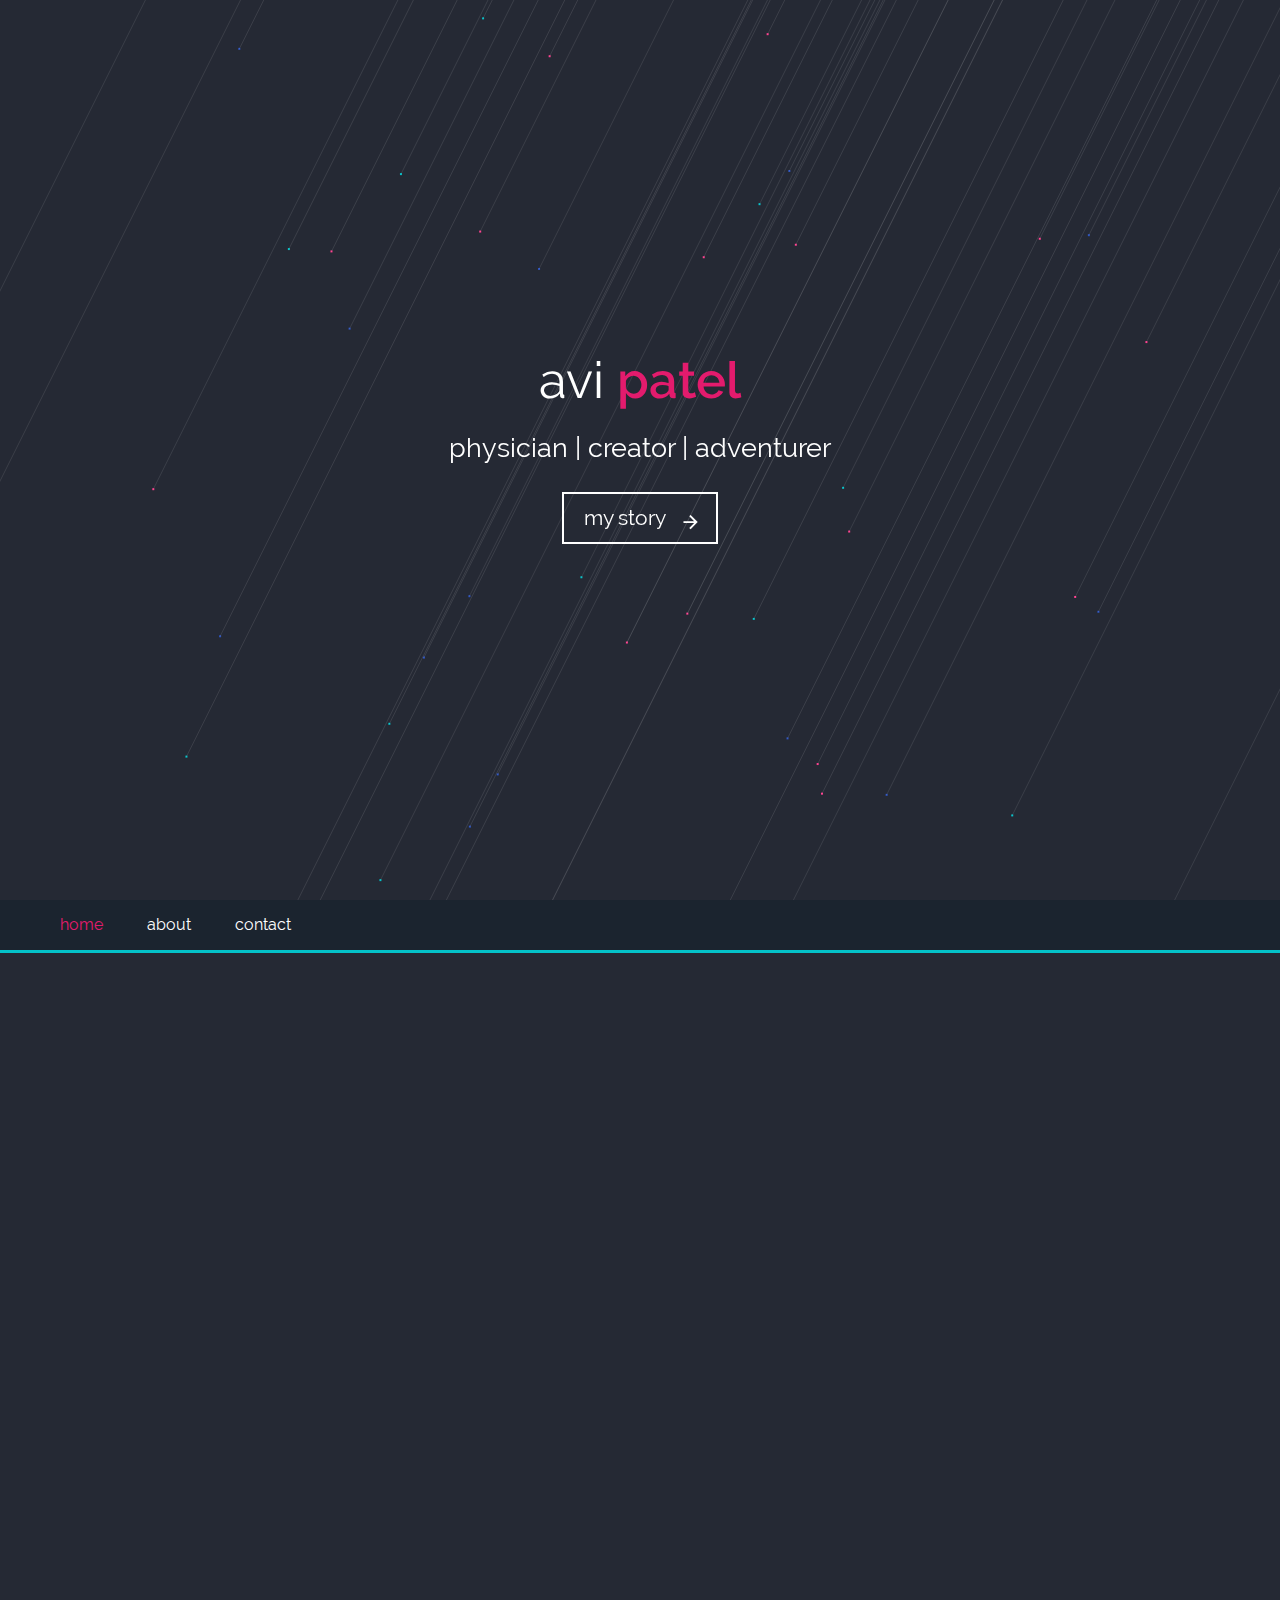
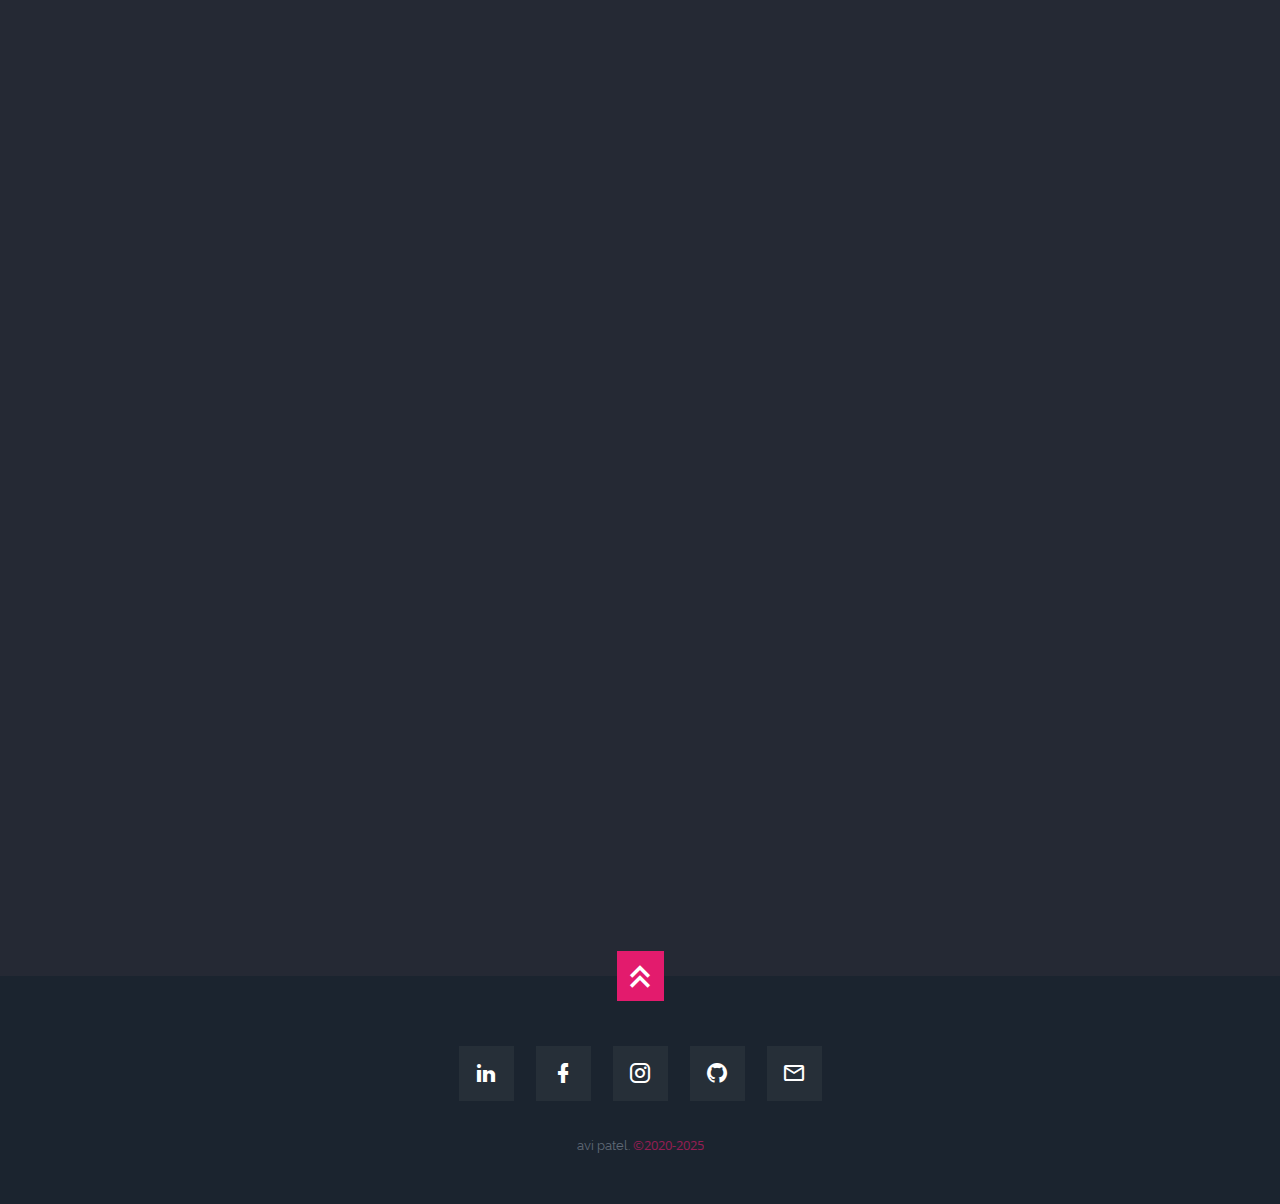
<file: index.html>
<!DOCTYPE html>
<html lang="en">

<head>
    <!-- META DATA -->
    <title>avi patel</title>
    <meta content="width=device-width, initial-scale=1.0, maximum-scale=1, user-scalable=no" name="viewport">
    <meta content="text/html; charset=utf-8" http-equiv="content-type">
    <meta content="I'm a medical student, creator, and explorer in Boston, MA." name="description"/>
    <meta content="#ffffff" name="theme-color">
    <meta content="#ffffff" name="msapplication-TileColor">
    <meta content="/favicon-32x32.png" name="msapplication-TileImage">

    <!-- CSS -->
    <link href='https://fonts.googleapis.com/css?family=Open+Sans:400,600,700,600italic,300italic,400italic,300,700italic,800italic,800'
          rel='stylesheet' type='text/css'>
    <link href="fonts/mdi/css/materialdesignicons.min.css" media="all" rel="stylesheet">
    <link href="style/style.css" rel="stylesheet">

    <!-- LOCAL -->
    <link href='favicon.ico' rel='shortcut icon' type='image/x-icon'>
    <link href="/apple-touch-icon.png" rel="apple-touch-icon" sizes="180x180">
    <link href="/favicon-32x32.png" rel="icon" sizes="32x32" type="image/png">
    <link href="/favicon-16x16.png" rel="icon" sizes="16x16" type="image/png">
    <link href="/site.webmanifest" rel="manifest">
    <link color="#5bbad5" href="/safari-pinned-tab.svg" rel="mask-icon">

    <!-- SCRIPTS -->
    <script src="scripts/jquery-3.6.0.min.js"></script>
    <script src="scripts/jquery.mixitup.min.js"></script>
    <script src="scripts/jquery.waypoints.min.js"></script>
    <script src="scripts/prefixfree.min.js"></script>
    <script src="scripts/pt.min.js"></script>
    <script src="scripts/index.js"></script>
    <script src="scripts/modal.js"></script>

    <!-- Google tag (gtag.js) -->
    <script async src="https://www.googletagmanager.com/gtag/js?id=G-DD8PMVCDKN"></script>
    <script>
        window.dataLayer = window.dataLayer || [];
        function gtag(){dataLayer.push(arguments);}
        gtag('js', new Date());

        gtag('config', 'G-DD8PMVCDKN');
    </script>
</head>

<body>

<!-- HOME -->
<div class="modal-wrap flex">
    <div class="mask"></div>
    <div class="modal" id="modal">
        <div class="carousel-wrap">
            <div class="window">
                <div id="carousel">
                    <div class="slide"></div>
                    <div class="slide"></div>
                    <div class="slide"></div>
                </div>
                <i class="mdi mdi-chevron-left" id="prev"></i>
                <i class="mdi mdi-chevron-right" id="next"></i>
            </div>
        </div>
        <div class="info-box">
            <div class="title"></div>
            <div class="tag"></div>
            <div class="detail"></div>
        </div>
        <i class="close mdi mdi-close"></i>
    </div>
</div>

<section class="flex height-fix" id="home">
    <div class="canvas" id="pt"></div>
    <div class="flex">
        <div class="text">avi <span class="highlight">patel</span>
            <br></div>
        <div class="subtext">physician | creator | adventurer</div>

        <div class="button page-link" dest="about">my story<i class="mdi mdi-arrow-right"></i></div>

        <nav class="flex desk">
            <div class="link-wrap">
                <div class="page-link active" dest="home">home</div>
                <div class="page-link" dest="about">about</div>
                <!--
                Removed these sections for now
                <div class="page-link" dest="stories">stories</div>
                <div class="page-link" dest="thoughts">thoughts</div>
                -->
                <div class="page-link" dest="contact">contact</div>
            </div>
            <i class="mdi mdi-menu"></i>
        </nav>
    </div>
</section>

<!-- about -->
<section id="about" style="
    padding-bottom: 60px;
    padding-top: 60px;
    background-color: #252934
">

    <div class="container flex">
        <div class="header waypoint" data-animation="slide-in-left" style="
    color: ghostwhite;
">about
        </div>
        <div class="header-bar waypoint" data-animation="slide-in-left" data-delay=".5s"></div>
        <!--
        <div class="flex row label-wrap">
          <div class="flex row-gt-sm">
            <div class="flex bullet-wrap ">
              <div class="hex-wrap waypoint" data-animation="flip-in-x">
                <div class="hexagon">
                  <i class="mdi mdi-speedometer"></i>
                </div>
              </div>
              <div class="waypoint" data-animation="fade-in">
                <div class="label bold">Adjective 1</div>
                <div>Adjective 1 Description. Needs to be a bit longer for spacing.</div>
              </div>
            </div>

            <div class="flex bullet-wrap ">
              <div class="hex-wrap waypoint" data-animation="flip-in-x" data-delay=".2s">
                <div class="hexagon">
                  <i class="mdi mdi-cellphone-link"></i>
                </div>
              </div>
              <div class="waypoint" data-animation="fade-in" data-delay=".2s">
                <div class="label bold">Adjective 2</div>
                <div>Adjective 2 Description. Needs to be a bit longer for spacing.</div>
              </div>
            </div>
          </div>
          <div class="flex row-gt-sm">
            <div class="flex bullet-wrap ">
              <div class="hex-wrap waypoint" data-animation="flip-in-x" data-delay=".4s">
                <div class="hexagon">
                  <i class="mdi mdi-lightbulb-outline"></i>
                </div>
              </div>
              <div class="waypoint" data-animation="fade-in" data-delay=".4s">
                <div class="label bold">Adjective 3</div>
                <div>Adjective 3 Description. Needs to be a bit longer for spacing.</div>
              </div>
            </div>

            <div class="flex bullet-wrap ">
              <div class="hex-wrap waypoint" data-animation="flip-in-x" data-delay=".6s">
                <div class="hexagon">
                  <i class="mdi mdi-rocket"></i>
                </div>
              </div>
              <div class="waypoint" data-animation="fade-in" data-delay=".6s">
                <div class="label bold">Adjective 4</div>
                <div>Adjective 4 Description. Needs to be a bit longer for spacing.</div>
              </div>
            </div>
          </div>
        </div>
      -->

        <div class="skills-wrapper flex row-gt-sm">
            <div class="flex flex-50-gt-sm waypoint" data-animation="slide-in-left">
                <img alt="android chrome icon" class="me" src="android-chrome-512x512.png">
                <!-- <div><img class="up-arrow" src="img/up-arrow.png"></div> -->
                <div class="label bold">hi. i'm avi <span class="labelred">patel</span></div>
                <div>

                    <br>
                    i'm an emergency medicine physician, creator, and adventurer based out of Southern California. i'm passionate about the intersection of clinical medicine, technology, and innovation. i'm also a seasoned ui/ux tester,
                    avid hiker, space fanboy, film enthusiast, and traveler.
                    <br>
                    <span> <a class="highlight" href="mailto:asp018@ucsd.edu?Subject=Hello" target="_blank">Let's create something special.</a></span>
                    <span class="page-link highlight" dest="contact"></span>
                </div>
            </div>

            <div class="flex flex-50-gt-sm waypoint bars-wrap" data-animation="slide-in-right">
                <!--
                <div class="bar flex">
                  <div class="bar fill" style="width:75%">
                    <div class="tag bold flex">Indecisiveness</div>
                  </div>
                  <span>80%</span>
                </div>

                <div class="bar flex">
                  <div class="bar fill" style="width:45%">
                    <div class="tag bold flex">Indecisiveness</div>
                  </div>
                  <span>40%</span>
                </div>
              -->
                <article class="active" id="intro" style="display: block;text-align: left;">
                    <h3 class="major">Current</h3>
                    <ul>
                        <li>Emergency Medicine Physician @ <a class="highlight" href="https://emergencymed.ucsd.edu/education/residency/index.html"
                                                 target="_blank">UC San Diego Health</a>
                            🩺&zwj;👨&zwj;⚕
                        </li>
                        <li>Physician Responder @ <a class="highlight" href="https://emsa.ca.gov/california-medical-assistance-team/" target="_blank">California Emergency Services Authority</a>
                            🚑
                        </li>
                        <li>UI/UX Tester @ <a class="highlight" href="https://www.betabound.com/learn/about/"
                                              target="_blank">Betabound by Centercode</a>👨&zwj;💻
                        </li>
                        <li>Park Volunteer @ <a class="highlight" href="https://www.nps.gov/cabr/index.htm"
                                              target="_blank">US National Park Services, Cabrillo</a> ⛰️🏞
                        </li>
                    </ul>

                    <h3 class="major">Past</h3>
                    <ul>
                        <li>MD Graduate @ <a class="highlight" href="https://medicine.tufts.edu/"
                                             target="_blank">Tufts University School of Medicine</a> ⚕🏥🎓&zwj;
                        </li>
                        <li>University Scholar Graduate @ <a class="highlight" href="https://www.uconn.edu/"
                                                             target="_blank">University of Connecticut</a> 🎓&zwj;
                        </li>
                        <li>Researcher @ <a class="highlight"
                                                     href="https://thiswic.nutrition.tufts.edu/team/lisa-gualtieri/"
                                                     target="_blank">The Tufts Digital Health Research Group</a>
                            📚&zwj;🔎
                        </li>
                        <li>Researcher @ <a class="highlight" href="https://www.nguyenresearchgroup.com/"
                                            target="_blank">UConn Institute for Regenerative Engineering</a>
                            🧬&zwj;🧪
                        </li>
                        <li>Clinical Researcher @ <a class="highlight"
                                                     href="https://www.connecticutchildrens.org/search-specialties/emergency-medicine/">Connecticut
                            Children's Medical Center ED</a> 🏥&zwj;😷
                        </li>
                        <li>EMT @ <a class="highlight" href="https://www.royalambulance.com/" target="_blank">Royal
                            Ambulance</a> 🚑
                        </li>
                        <li>Advanced Support Technician @ <a class="highlight" href="https://its.uconn.edu/"
                                                             target="_blank">UConn IT
                            Services</a>👨&zwj;💻
                        </li>
                        <li>Volunteer @ <a class="highlight" href="https://www.recyclehealth.com/" target="_blank">RecycleHealth</a>
                            ♻️&zwj;📱
                        </li>
                    </ul>

                    <h3 class="major">Research & Publications</h3>
                    <ul>
                        <li>Transdermal Microneedles for the Programmable Burst Release of Multiple Vaccine Payloads
                            <a class="highlight" href="https://www.nature.com/articles/s41551-020-00650-4"
                               target="_blank"> [publication]</a></li>
                        <li>Development of a Sonically Powered Biodegradable Nanogenerator for Bone Regeneration<a
                                class="highlight" href="https://opencommons.uconn.edu/srhonors_theses/733/"
                                target="_blank"> [publication]</a></li>
                        <li>Biodegradable Piezoelectric Force Sensor<a class="highlight"
                                                                       href="https://doi.org/10.1073/pnas.1710874115"
                                                                       target="_blank"> [publication]</a></li>
                        <li>Physical Stimulations for Bone and Cartilage Regeneration<a class="highlight"
                                                                                        href="https://doi.org/10.1007/s40883-018-0064-0"
                                                                                        target="_blank">
                            [publication]</a>
                        </li>
                        <li>Design Thinking to Create a Remote Patient Monitoring Platform for Older Adults' Homes<a
                                class="highlight"
                                href="https://www.ncbi.nlm.nih.gov/pmc/articles/PMC8216651/"
                                target="_blank"> [publication]</a>
                        </li>
                    </ul>
                    <h3 class="major">Projects</h3>
                    <ul>
                        <li>IntoMe - a texting analysis program that parses conversations and graphs changes in
                            texting patterns and aggregate relationship measures <a class="highlight"
                                                                                    href="https://youtu.be/ZEOoN0tJ560"
                                                                                    target="_blank">[demo]</a></li>
                        <li>Browser I am Speed - an extension that leverages RAM to speed up the browsing experience
                            by dynamically background-loading predicted page links while you spend time on the page
                            <a class="highlight"
                               href="https://youtu.be/ObA_CyND_Uk"
                               target="_blank">[demo]</a></li>
                        <li>GuessWho - an automated photo synchronization program that populates phone contact cards with social media
                            profile photos <a class="highlight"
                                                                  href="mailto:avi.patel@uconn.edu?Subject=Request GuessWho Private Demo"
                                                                  target="_blank">[private - request demo]</a></li>
                        <li>EpiPing - a smart EpiPen <a class="highlight"
                                                        href="https://youtu.be/TIbu9irNeWE"
                                                        target="_blank">[demo]</a></li>
                        <li>GodSend - a smart-city application that "crowdsources heroes” by connecting those who
                            need emergency help with nearby, volunteer emergency responders who can be of assistance
                            <a class="highlight"
                               href="https://youtu.be/TQ49xkWdRsc"
                               target="_blank">[demo]</a></li>
                        <li>Plate - "Democratizing Dining For All." A mobile app that helps people with food allergies and dietary preferences discover friendly restaurants one review at a time.
                            <a class="highlight"
                               href="https://youtube.com/shorts/HmKgbjt1-aY?feature=share"
                               target="_blank">[demo]</a></li>
                        <li><a class="highlight" href="https://github.com/avipatel97" target="_basic">A few
                            more...</a></li>
                    </ul>
                    <h3 class="major">Interests</h3>
                    <ul>
                        <li>Podcasts - faves: <a class="highlight" href="https://www.vox.com/recode" target="_blank">recode
                            By Vox</a>, <a class="highlight" href="https://freakonomics.com/" target="_blank">Freakonomics</a>,
                            <a class="highlight"
                               href="https://www.npr.org/podcasts/510313/how-i-built-this" target="_blank">How I
                                Built This</a>, <a class="highlight" href="https://www.npr.org/sections/money/"
                                                   target="_blank">NPR Planet Money</a>
                        </li>
                        <li>Data organization and visualization</li>
                        <li>Outdoor recreation - find me on AllTrails!</li>
                        <li>Everything tech - especially consumer UI/UX</li>
                        <li>Cinematography - check out my faves on <a class="highlight" href="https://www.imdb.com/user/ur54614805/ratings/?sort=my_ratings%2Cdesc" target="_blank">IMDb</a></li>
                        <li>Catan - with the expansion pack of course</li>
                    </ul>
                </article>
            </div>
        </div>
    </div>
</section>

<!-- stories -->
<section class="flex" id="stories" style="
    padding-bottom: 60px;
    padding-top: 60px;
    display: none;
">
    <div class="header waypoint" data-animation="slide-in-right">stories</div>
    <div class="header-bar waypoint" data-animation="slide-in-right" data-delay=".3s"></div>
    <div class="filter-wrap waypoint" data-animation="fade-in">
        <div class="flex row">
            <div class="filter" data-filter="all">All</div>
            <div class="filter" data-filter=".node">Story 1</div>
            <div class="filter" data-filter=".rails">Story 2</div>
            <div class="filter" data-filter=".js">Story 3</div>
        </div>
        <div class="float-bar">
            <div class="flex row">
                <div class="filter" data-filter="all">All</div>
                <div class="filter" data-filter=".node">Story 1</div>
                <div class="filter" data-filter=".rails">Story 2</div>
                <div class="filter" data-filter=".js">Story 3</div>
            </div>
        </div>
    </div>

    <div class="container flex row wrap waypoint" id="gallery">
        <div class="mix js" data-my-order="1">
            <div>
                <div class="card"></div>
                <div class="text">
                    <div class="bold">Story 1</div>
                    <span class="highlight">Story 1 Description</span>
                </div>
                <div class="button" id="roambi">Learn more</div>
            </div>
        </div>

        <div class="mix rails" data-my-order="1">
            <div>
                <div class="card"></div>
                <div class="text">
                    <div class="bold">Story 2</div>
                    <span class="highlight">Story 2 Description</span>
                </div>
                <div class="button" id="walker">Learn more</div>
            </div>
        </div>

        <div class="mix node" data-my-order="1">
            <div>
                <div class="card"></div>
                <div class="text">
                    <div class="bold">Story 3</div>
                    <span class="highlight">Story 3 Description</span>
                </div>
                <div class="button" id="mystand">Learn more</div>
            </div>
        </div>

        <div class="mix js" data-my-order="1">
            <div>
                <div class="card"></div>
                <div class="text">
                    <div class="bold">Story 4</div>
                    <span class="highlight">Story 4 Description</span>
                </div>
                <div class="button" id="never">Learn more</div>
            </div>
        </div>

        <div class="mix rails" data-my-order="1">
            <div>
                <div class="card"></div>
                <div class="text">
                    <div class="bold">Story 5</div>
                    <span class="highlight">Story 5 Description</span>
                </div>
                <div class="button" id="powur">Learn more</div>
            </div>
        </div>


        <div class="mix node" data-my-order="1">
            <div>
                <div class="card"></div>
                <div class="text">
                    <div class="bold">Story 6</div>
                    <span class="highlight">Story 6 Description</span>
                </div>
                <div class="button" id="themall">Learn more</div>
            </div>
        </div>
    </div>
</section>

<!-- thoughts -->
<section id="thoughts" style="
    padding-bottom: 60px;
    padding-top: 60px;
    display: none;
">
    <div class="container flex">

        <div class="header waypoint" data-animation="slide-in-left">thoughts</div>
        <div class="header-bar waypoint" data-animation="slide-in-left" data-delay=".5s"></div>

        <div class="flex row wrap">
            <div class="flex row-gt-sm">
                <a href="https://cnet.com/" target="_blank">
                    <div class="thoughts-wrap waypoint" data-animation="fade-in">
                        <div class="fade-wrap">
                            <div class="thumb" id="thumb-1"></div>
                            <div class="label bold">thoughts Post 1</div>
                            <div class="date">DECEMBER 1, 1990</div>
                            <div class="bar"></div>
                            <div class="text">
                                This just takes you to CNET
                            </div>
                        </div>
                    </div>
                </a>
                <a href="https://yahoo.com/" target="_blank">
                    <div class="thoughts-wrap waypoint" data-animation="fade-in" data-delay=".2s">
                        <div class="fade-wrap">
                            <div class="thumb" id="thumb-2"></div>
                            <div class="label bold">thoughts Post 2</div>
                            <div class="date">DECEMBER 1, 1990</div>
                            <div class="bar"></div>
                            <div class="text">
                                This just takes you to Yahoo
                            </div>
                        </div>
                    </div>
                </a>
            </div>
            <div class="flex row-gt-sm">
                <a href="https://youtube.com/" target="_blank">
                    <div class="thoughts-wrap waypoint" data-animation="fade-in" data-delay=".4s">
                        <div class="fade-wrap">
                            <div class="thumb" id="thumb-3"></div>
                            <div class="label bold">thoughts Post 3</div>
                            <div class="date">DECEMBER 1, 1990</div>
                            <div class="bar"></div>
                            <div class="text">
                                This just takes you to YouTube
                            </div>
                        </div>
                    </div>
                </a>
                <a href="https://waitbutwhy.com/" target="_blank">
                    <div class="thoughts-wrap waypoint" data-animation="fade-in" data-delay=".6s">
                        <div class="fade-wrap">
                            <div class="thumb" id="thumb-4"></div>
                            <div class="label bold">thoughts Post 4</div>
                            <div class="date">DECEMBER 1, 1990</div>
                            <div class="bar"></div>
                            <div class="text">
                                This just takes you to WaitButWhy
                            </div>
                        </div>
                    </div>
                </a>
            </div>
        </div>
    </div>
</section>

<!-- contact -->
<section id="contact" style="
    padding-bottom: 10px;
    padding-top: 10px;
">

    <div class="container flex">
        <!--
        <div class="header waypoint" data-animation="slide-in-left">contact</div>

        <div class="header-bar waypoint" data-animation="slide-in-right" data-delay=".25s"></div>
        <form action="mailto:avi.patel@uconn.edu" class="waypoint" data-animation="pop-in" data-delay=".5s" method="post" enctype="text/plain">
          <p><input placeholder="Name" type="text" name="name" required=""></p>
          <p><input placeholder="Email" type="text" name="email" required=""></p>
          <textarea placeholder="Your Message" type="text" name="message" spellcheck="true"></textarea>
          <input class="button" type="submit" id="sumbit" name="submit" value="Send" />
        </form>
        -->
    </div>

</section>

<footer>
    <i class="mdi mdi-chevron-double-up page-link" dest="home"></i>

    <div class="icon-wrap flex row">
        <a href="https://www.linkedin.com/in/avipatel97/">
            <div class="flex icon" id="icon-1">
                <i class="mdi mdi-linkedin"></i>
            </div>
        </a>
        <a href="https://www.facebook.com/avipatel18">
            <div class="flex icon" id="icon-2">
                <i class="mdi mdi-facebook"></i>
            </div>
        </a>
        <a href="https://www.instagram.com/avipatel.97/">
            <div class="flex icon" id="icon-3">
                <i class="mdi mdi-instagram"></i>
            </div>
        </a>
        <a href="https://github.com/avipatel97">
            <div class="flex icon" id="icon-4">
                <i class="mdi mdi-github-circle"></i>
            </div>
        </a>
        <a href="mailto:asp018@ucsd.edu?Subject=Hello">
            <div class="flex icon" id="icon-5">
                <i class="mdi mdi-email-outline"></i>
            </div>
        </a>
    </div>
    <div class="info-box">
        <div class="footnote"><a href="file:///C:/My%20Life/Other/Github%20Website/avipatel97.github.io/index.html">avi
            patel. </a><span class="highlight">&copy;2020-2025</span></div>

    </div>
</footer>

<div id="preload">
    <img alt="android chrome logo" src="android-chrome-512x512.png">
    <img alt="filler image" src="img/filler.jpg">
</div>

</body>

</html>

<!-- This script must be kept here. Otherwise, the homepage animation breaks.-->
<script src="scripts/canvas.js"></script>
</file>
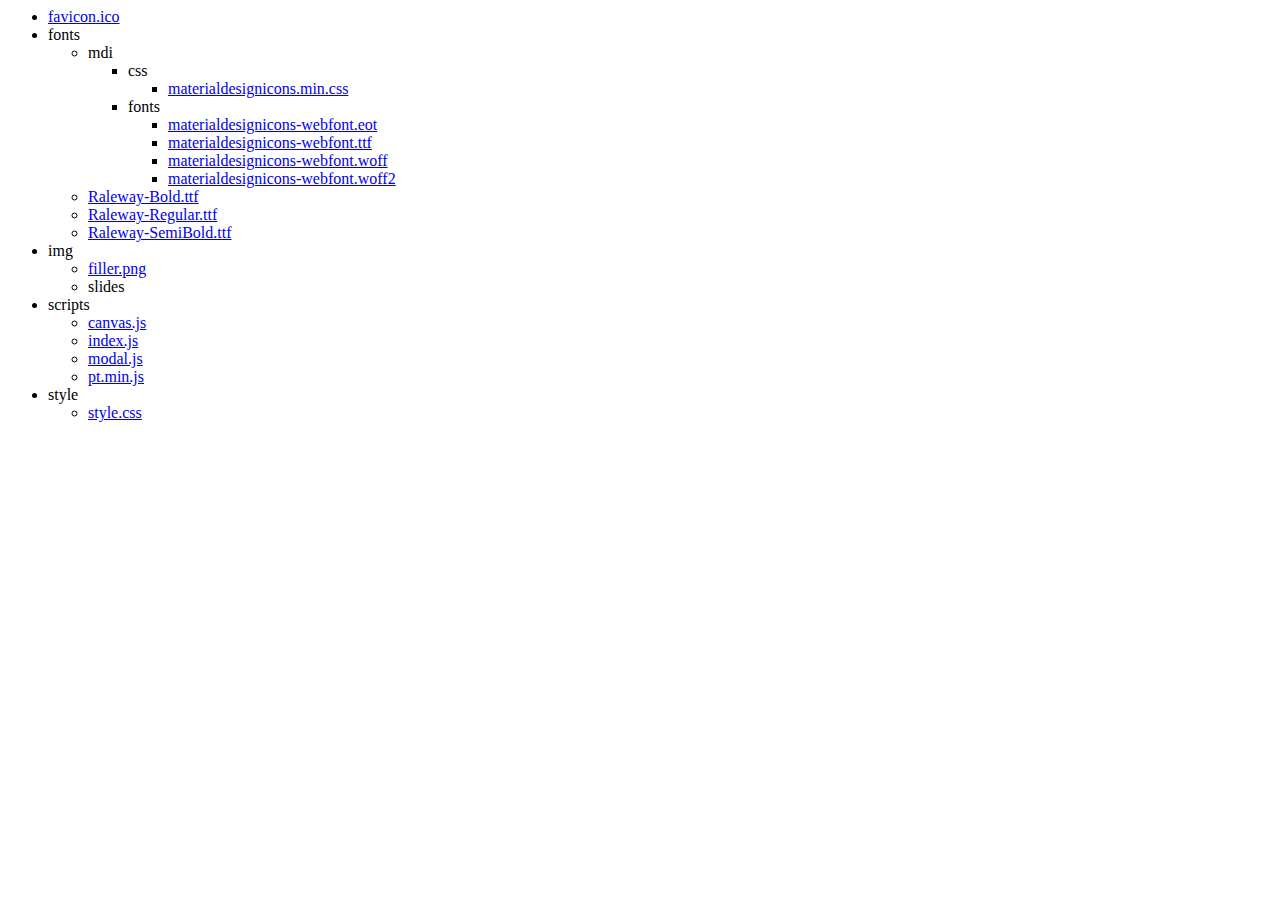
<file: index-wcopy.html>
﻿<html lang="en">

<body>
<ul>
    <li><a href="favicon.ico">favicon.ico</a></li>
    <li>
        fonts
        <ul>
            <li>
                mdi
                <ul>
                    <li>
                        css
                        <ul>
                            <li><a href="fonts/mdi/css/materialdesignicons.min.css">materialdesignicons.min.css</a></li>
                        </ul>
                    </li>
                    <li>
                        fonts
                        <ul>
                            <li><a href="fonts/mdi/fonts/materialdesignicons-webfont.eot">materialdesignicons-webfont.eot</a>
                            </li>
                            <li><a href="fonts/mdi/fonts/materialdesignicons-webfont.ttf">materialdesignicons-webfont.ttf</a>
                            </li>
                            <li><a href="fonts/mdi/fonts/materialdesignicons-webfont.woff">materialdesignicons-webfont.woff</a>
                            </li>
                            <li><a href="fonts/mdi/fonts/materialdesignicons-webfont.woff2">materialdesignicons-webfont.woff2</a>
                            </li>
                        </ul>
                    </li>
                </ul>
            </li>
            <li><a href="fonts/Raleway-Bold.ttf">Raleway-Bold.ttf</a></li>
            <li><a href="fonts/Raleway-Regular.ttf">Raleway-Regular.ttf</a></li>
            <li><a href="fonts/Raleway-SemiBold.ttf">Raleway-SemiBold.ttf</a></li>
        </ul>
    </li>
    <li>
        img
        <ul>
            <li><a href="img/filler.jpg">filler.png</a></li>
            <li>
                slides
            </li>
        </ul>
    </li>
    <li>
        scripts
        <ul>
            <li><a href="scripts/canvas.js">canvas.js</a></li>
            <li><a href="scripts/index.js">index.js</a></li>
            <li><a href="scripts/modal.js">modal.js</a></li>
            <li><a href="scripts/pt.min.js">pt.min.js</a></li>
        </ul>
    </li>
    <li>
        style
        <ul>
            <li><a href="style/style.css">style.css</a></li>
        </ul>
    </li>
</ul>
</body>

</html>
</file>
<file: style/style.css>
@font-face {
    font-family: 'Raleway';
    src: url("../fonts/Raleway-Regular.ttf");
}

@font-face {
    font-family: 'Raleway-semibold';
    src: url("../fonts/Raleway-SemiBold.ttf");
}

@font-face {
    font-family: 'Raleway-bold';
    src: url("../fonts/Raleway-Bold.ttf");
}

@keyframes fadeIn {
    100% {
        opacity: 1;
    }
}

@keyframes flipInX {
    from {
        -webkit-transform: perspective(400px) rotateY(90deg);
        transform: perspective(400px) rotateY(90deg);
        -webkit-animation-timing-function: ease-in;
        animation-timing-function: ease-in;
        opacity: 0;
    }

    40% {
        -webkit-transform: perspective(400px) rotateY(-20deg);
        transform: perspective(400px) rotateY(-20deg);
        -webkit-animation-timing-function: ease-in;
        animation-timing-function: ease-in;
    }

    60% {
        -webkit-transform: perspective(400px) rotateY(10deg);
        transform: perspective(400px) rotateY(10deg);
        opacity: 1;
    }

    80% {
        -webkit-transform: perspective(400px) rotateY(-5deg);
        transform: perspective(400px) rotateY(5deg);
    }

    to {
        -webkit-transform: perspective(400px);
        transform: perspective(400px);
        opacity: 1;
    }
}

@keyframes popDown {
    0% {
        transform: translateY(-100px);
    }
}

@keyframes slideUp {
    0% {
        transform: translateY(300px);
    }

    100% {
        opacity: 1;
        transform: translateY(0);
    }
}

@keyframes slideDown {
    0% {
        transform: translateY(-300px);
    }

    100% {
        opacity: 1;
        transform: translateY(0);
    }
}

@keyframes slideInLeft {
    0% {
        opacity: 0;
        transform: translateX(-300px);
    }

    100% {
        opacity: 1;
        transform: translateX(0);
    }
}

@keyframes slideInRight {
    0% {
        opacity: 0;
        transform: translateX(300px);
    }

    100% {
        opacity: 1;
        transform: translateX(0);
    }
}

@keyframes toBottomFromTop {
    49% {
        transform: translateY(100%);
    }

    50% {
        opacity: 0;
        transform: translateY(-100%);
    }

    51% {
        opacity: 1;
    }
}

@keyframes popIn {
    0% {
        transform: scale(0);
    }

    60% {
        opacity: 1;
        transform: scale(1.05);
    }

    80% {
        transform: scale(0.95);
    }

    100% {
        transform: scale(1);
        opacity: 1;
    }
}

a {
    text-decoration: none;
    color: inherit;
}

body {
    color: #fff;
    font-family: 'Raleway', serif;
    text-align: center;
    margin: 0;
    font-size: 12pt;
    -webkit-font-smoothing: antialiased;
    -moz-osx-font-smoothing: grayscale;
    overflow-x: hidden;
}

#preload {
    display: none;
}

.disable-hover {
    pointer-events: none;
}

.overflow-wrap {
    overflow-x: hidden;
}

.canvas {
    position: absolute;
    top: 0;
    left: 0;
    width: 100vw;
    height: 100%;
    background: url("../img/filler.jpg") center center/cover;
}

.button {
    padding: 10px 20px;
    border: 2px solid #fff;
    box-sizing: inherit;
    display: inline-block;
    font-size: 13pt;
    transition: all .5s;
    cursor: pointer;
}

.button:hover {
    background-color: #04C2C9;
    border-color: #04C2C9;
}

.button .mdi {
    vertical-align: middle;
}

.bold {
    font-family: 'Raleway-bold', serif;
}

.flex {
    display: flex;
    flex-direction: column;
    justify-content: center;
    align-items: center;
}

.flex.row {
    flex-direction: row;
}

.flex.wrap {
    flex-wrap: wrap;
}

.hex-wrap {
    text-align: center;
    position: relative;
    display: inline-block;
    width: 80px;
    height: 80px;
}

.hexagon {
    background-color: #04C2C9;
    height: 100%;
    width: calc(100% * 0.57735);
    display: inline-block;
}

.hexagon:before {
    position: absolute;
    top: 0;
    right: calc((100% / 2) - ((100% * 0.57735) / 2));
    background-color: inherit;
    height: inherit;
    width: inherit;
    content: '';
    transform: rotateZ(60deg);
}

.hexagon:after {
    position: absolute;
    top: 0;
    right: calc((100% / 2) - ((100% * 0.57735) / 2));
    background-color: inherit;
    height: inherit;
    width: inherit;
    content: '';
    transform: rotateZ(-60deg);
}

.highlight {
    color: #E31B6D;
}

.header {
    font-size: 25pt;
    font-family: 'raleway-bold', serif;
    position: relative;
    color: #444649;
}

.header-bar {
    margin: 25px 0 75px 0;
    width: 70px;
    height: 4px;
    background: #444649;
}

.label {
    font-size: 18pt;
    font-weight: 500;
}

.labelred {
    font-size: 18pt;
    font-weight: 500;
    color: #E31B6D;
}

.resume {
    background: #455261;
    height: 100px;
}

nav {
    bottom: 0;
    left: 0;
    position: absolute;
    height: 50px;
    width: 100%;
    background: #1B242F;
    border-bottom: 3px solid #04C2C9;
    text-align: left;
    z-index: 99;
}

nav.fixed {
    top: 0;
    bottom: inherit;
    left: 0;
    position: fixed;
}

nav.fixed.desk {
    animation: popDown .5s;
}

nav .link-wrap {
    max-width: 1200px;
    width: 100%;
    position: absolute;
    top: 53px;
    background: #333;
    overflow: hidden;
    height: 0;
    transition: height .3s ease-out;
}

nav .link-wrap.visible {
    height: auto;
}

nav .link-wrap div {
    padding: 12px 20px;
    font-size: 12pt;
    cursor: pointer;
    transition: color .5s;
    text-transform: lowercase;
}

nav .link-wrap div:first-child {
    padding: 25px 20px 12px 20px;
}

nav .link-wrap div:hover {
    color: #E31B6D;
}

nav .mdi-menu {
    position: absolute;
    right: 5vw;
    margin: auto 0;
    font-size: 30pt;
    line-height: 36pt;
    top: 0;
}

nav .active {
    color: #E31B6D;
}

.carousel-wrap {
    position: relative;
    height: 250px;
    margin: 0 auto;
}

.window {
    overflow: hidden;
    position: relative;
    background: #222;
}

#carousel {
    width: 10000px;
    position: relative;
    top: 0;
}

.slide {
    height: 250px;
    cursor: pointer;
    float: left;
    display: flex;
    flex-direction: column;
    justify-content: center;
}

.mdi-chevron-left, .mdi-chevron-right {
    cursor: pointer;
    position: absolute;
    bottom: 0;
    background: rgba(0, 0, 0, 0.3);
    padding: 10px 15px;
    font-size: 14pt !important;
    font-weight: bold;
    color: #fff;
}

.mdi-chevron-left {
    left: 0;
}

.mdi-chevron-right {
    right: 0;
}

.transition {
    transition: .7s;
}

.modal-wrap {
    height: 100vh;
    width: 100vw;
    position: fixed;
    pointer-events: none;
    z-index: 100;
}

.modal-wrap .mask {
    height: 100%;
    width: 100%;
    position: absolute;
    top: 0;
    left: 0;
    background: rgba(0, 0, 0, 0.5);
    opacity: 0;
    transition: opacity .3s;
}

.modal-wrap .modal {
    background: #fff;
    box-shadow: 0 0 10px rgba(0, 0, 0, 0.4);
    position: relative;
    transition: all .3s;
    transform: scale(0.8);
    opacity: 0;
    align-items: flex-start;
    text-align: left;
    box-sizing: border-box;
    color: #333;
    height: 100vh;
}

.modal-wrap .close {
    bottom: 25px;
    right: 10px;
    color: #bbb;
    font-size: 20pt;
    position: absolute;
    font-weight: 800;
    cursor: pointer;
}

.modal-wrap .info-box {
    border-top: 3px solid #1B242F;
    padding: 15px 10px 85px 10px;
    box-sizing: border-box;
    color: #444;
}

.modal-wrap .title {
    font-size: 16pt;
    line-height: 20pt;
    font-family: 'Raleway-bold', serif;
}

.modal-wrap .tag {
    display: block;
    font-weight: 300;
    color: #c0c0c0;
    font-family: 'Raleway-bold', serif;
    border-bottom: 1px solid rgba(0, 0, 0, 0.1);
    padding-bottom: 15px;
    font-size: 8pt;
}

.modal-wrap .detail {
    font-size: 9pt;
    line-height: 14pt;
    margin-top: 13px;
}

.modal-wrap .mdi-open-in-new {
    position: relative;
    left: -10px;
    font-size: 11pt;
}

.modal-wrap .button {
    padding: 11px 30px;
    font-size: 10pt;
    transition: all .5s;
    cursor: pointer;
    background: #E31B6D;
    color: #fff;
    font-weight: 600;
    border: 0;
    pointer-events: none;
    visibility: hidden;
    position: absolute;
    bottom: 20px;
    left: 10px;
}

.modal-wrap .button.visible {
    pointer-events: initial;
    visibility: visible;
}

.modal-wrap .button:hover {
    color: #E31B6D;
    background: #fff;
}

.modal-wrap .carousel {
    box-shadow: 10px 10px 5px 0 rgba(0, 0, 0, 0.25);
}

.modal-wrap.visible {
    pointer-events: initial;
}

.modal-wrap.visible .modal {
    transform: scale(1);
    opacity: 1;
}

.modal-wrap.visible .mask {
    opacity: 1;
}

section {
    padding: 70px 0 70px 0;
    color: rgba(177, 177, 177, 0.71);
    position: relative;
}

section .container {
    max-width: 1200px;
    margin: 0 auto;
    padding: 0 10px;
    width: 100%;
    box-sizing: border-box;
}

section:nth-of-type(1) {
    padding: 0 10px;
    color: #fff;
    height: calc(100vh + 53px);
}

section:nth-of-type(1) .highlight {
    font-family: 'Raleway-semibold', serif;
}

section:nth-of-type(1) .text {
    margin: 0 0 20px 0;
    font-size: 30pt;
    line-height: 20pt;
    z-index: 1;
    pointer-events: none;
}

section:nth-of-type(1) .subtext {
    margin: 0 0 20px 0;
    font-size: 20pt;
    line-height: 20pt;
    z-index: 1;
    pointer-events: none;
}

section:nth-of-type(1) .hexagon {
    transition: transform .9s ease-in-out;
}

section:nth-of-type(1) .hexagon:hover {
    transform: rotate(540deg);
}

section:nth-of-type(1) .button {
    padding: 12px 40px 12px 15px;
    position: relative;
    margin-bottom: 53px;
}

section:nth-of-type(1) .button .mdi {
    transition: transform .3s;
    position: absolute;
    right: 15px;
    top: 11px;
}

section:nth-of-type(1) .button:hover .mdi {
    transform: rotate(90deg);
}

section:nth-of-type(2) .label-wrap .label {
    margin: 20px 0 10px 0;
}

section:nth-of-type(2) .bullet-wrap {
    justify-content: flex-start;
    padding: 0 7px;
    height: 200px;
}

section:nth-of-type(2) .highlight {
    color: #009ADA;
}

section:nth-of-type(2) .up-arrow {
    margin: 15px 0;
    height: 30px;
}

section:nth-of-type(2) .skills-wrapper {
    align-items: flex-start;
    width: 100%;
}

section:nth-of-type(2) .skills-wrapper .me {
    height: 200px;
}

section:nth-of-type(2) .skills-wrapper .label {
    margin: 20px 0 15px 0;
}

section:nth-of-type(2) .hexagon i {
    position: absolute;
    top: 20px;
    font-size: 34pt;
    color: #fff;
    left: 0;
    right: 0;
    z-index: 1;
}

section:nth-of-type(2) .bars-wrap {
    margin: 50px auto 0 auto;
    width: calc(100% - 15px);
    max-width: 90%;
}

section:nth-of-type(2) .bars-wrap:not(.animated) .fill {
    width: 0 !important;
}

section:nth-of-type(2) .bar {
    color: #666;
    height: 22px;
    position: relative;
    background-color: #eee;
    margin: 0 0 12px 0;
    align-items: flex-end;
    font-size: 7pt;
}

section:nth-of-type(2) .bar:nth-child(1) .fill {
    transition: 1.1s 0.2s width ease-in-out;
}

section:nth-of-type(2) .bar:nth-child(2) .fill {
    transition: 1.2s 0.2s width ease-in-out;
}

section:nth-of-type(2) .bar:nth-child(3) .fill {
    transition: 1.3s 0.2s width ease-in-out;
}

section:nth-of-type(2) .bar:nth-child(4) .fill {
    transition: 1.4s 0.2s width ease-in-out;
}

section:nth-of-type(2) .bar:nth-child(5) .fill {
    transition: 1.5s 0.2s width ease-in-out;
}

section:nth-of-type(2) .bar:nth-child(6) .fill {
    transition: 1.6s 0.2s width ease-in-out;
}

section:nth-of-type(2) .bar:nth-child(7) .fill {
    transition: 1.7s 0.2s width ease-in-out;
}

section:nth-of-type(2) .bar:nth-child(8) .fill {
    transition: 1.8s 0.2s width ease-in-out;
}

section:nth-of-type(2) .bar:nth-child(9) .fill {
    transition: 1.9s 0.2s width ease-in-out;
}

section:nth-of-type(2) .bar:nth-child(10) .fill {
    transition: 2s 0.2s width ease-in-out;
}

section:nth-of-type(2) .bar span {
    display: none;
}

section:nth-of-type(2) .bar.fill {
    top: 0;
    left: 0;
    position: absolute;
    background-color: #00A1A7;
    padding: 0;
    opacity: 1;
}

section:nth-of-type(2) .bar .tag {
    top: 0;
    left: 0;
    position: absolute;
    background-color: #04C2C9;
    color: #fff;
    height: 100%;
    width: 70px;
}

section:nth-of-type(2) .bar.secondary {
    background-color: #C51675;
}

section:nth-of-type(2) .bar.secondary .tag {
    background-color: #E31B6D;
}

section:nth-of-type(2) .bar span {
    z-index: 1;
    padding: 0 15px 0 0;
}

section:nth-of-type(3) {
    background: #f5f5f5;
}

section:nth-of-type(3) .container {
    padding: 0;
}

section:nth-of-type(3) .filter-wrap {
    position: relative;
}

section:nth-of-type(3) .filter {
    font-size: 6pt;
    font-weight: 600;
    padding: 0 20px;
    cursor: pointer;
    transition: background-color .5s;
}

section:nth-of-type(3) .float-bar {
    top: 0;
    bottom: 0;
    left: 30px;
    position: absolute;
    margin: auto 0;
    overflow: hidden;
    height: 25px;
    border-radius: 1px;
    background: #E31B6D;
    transition: all .5s ease-in-out;
}

section:nth-of-type(3) .float-bar .row {
    top: 0;
    bottom: 0;
    left: -30px;
    position: absolute;
    margin: auto 0;
    transition: left .5s ease-in-out;
}

section:nth-of-type(3) .float-bar .row .filter {
    color: #fff;
}

section:nth-of-type(3) .text {
    top: 0;
    left: 0;
    position: absolute;
    width: 100%;
}

section:nth-of-type(3) #gallery {
    margin: 20px 0;
}

section:nth-of-type(3) #gallery .text, section:nth-of-type(3) #gallery .button {
    z-index: 2;
    text-align: center;
    opacity: 0;
    transition: all 0.3s ease-in-out;
    color: #1B242F;
}

section:nth-of-type(3) #gallery .text .bold, section:nth-of-type(3) #gallery .button .bold {
    font-size: 16pt;
}

section:nth-of-type(3) #gallery .button {
    right: 0;
    bottom: 0;
    left: 0;
    position: absolute;
    border: 2px solid #E31B6D;
    width: 170px;
    margin: 0 auto;
    font-size: 13pt;
    padding: 7px 0;
}

section:nth-of-type(3) #gallery .mix {
    display: none;
    position: relative;
}

section:nth-of-type(3) #gallery .mix .waypoint {
    background: #fff;
}

section:nth-of-type(3) #gallery .mix .button:hover {
    background: #E31B6D;
    color: #fff;
}

section:nth-of-type(3) #gallery .mix .card {
    height: 240px;
    max-width: 100%;
    width: calc(50vw - 8px);
    cursor: pointer;
    transition: opacity .5s;
}

section:nth-of-type(3) #gallery .mix:hover .card {
    opacity: 0;
}

section:nth-of-type(3) #gallery .mix:hover .text {
    opacity: 1;
    top: 24%;
}

section:nth-of-type(3) #gallery .mix:hover .button {
    opacity: 1;
    bottom: 24%;
}

section .flex-50-gt-sm {
    display: block;
}

section:nth-of-type(4) {
    padding: 130px 0 100px 0;
    text-align: left;
}

section:nth-of-type(4) .flex.row-gt-sm, section:nth-of-type(4) .flex.wrap {
    align-items: flex-start;
}

section:nth-of-type(4) .gradient {
    position: absolute;
    top: 0;
    left: 0;
    height: 100%;
    width: 100%;
}

section:nth-of-type(4) .thoughts-wrap {
    margin: 0 0 50px 0;
    padding: 0 2px;
    width: 100%;
    cursor: pointer;
}

section:nth-of-type(4) .thoughts-wrap .fade-wrap {
    transition: opacity .3s;
}

section:nth-of-type(4) .thoughts-wrap.fade .fade-wrap {
    opacity: 0.4;
}

section:nth-of-type(4) .thoughts-wrap.hover .fade-wrap .label {
    color: #04C2C9;
}

section:nth-of-type(4) .label {
    line-height: 14pt;
    font-size: 12pt;
    transition: color .3s ease-in-out;
}

section:nth-of-type(4) .thumb {
    height: 150px;
    margin: 0 0 15px 0;
}

section:nth-of-type(4) .date {
    font-size: 7pt;
    font-family: 'Open sans', serif;
    margin: 5px 0 0 0;
}

section:nth-of-type(4) .bar {
    height: 3px;
    width: 25%;
    background: #04C2C9;
    margin: 10px 0;
}

section:nth-of-type(4) .text {
    font-size: 9pt;
    line-height: 13pt;
    max-height: 85px;
}

section:nth-of-type(5) {
    background: #252934;
    color: #fff;
    padding-top: 175px;
}

section:nth-of-type(5) .header {
    color: #fff;
}

section:nth-of-type(5) .header-bar {
    margin: 25px 0 40px 0;
    background: #fff;
    width: 110px;
}

section:nth-of-type(5) .highlight {
    font-weight: 600;
    color: #04C2C9;
}

section:nth-of-type(5) svg {
    position: absolute;
    top: 0;
    left: 0;
}

section:nth-of-type(5) form {
    margin: 40px auto 0 auto;
    min-width: 95%;
}

section:nth-of-type(5) input[type="text"], section:nth-of-type(5) input[type="email"], section:nth-of-type(5) textarea {
    display: block;
    width: 100%;
    box-sizing: border-box;
    outline: none;
    border: 0;
    padding: 10px 15px;
    background: #1E242C;
    font-size: 12pt;
    margin-bottom: 3px;
    color: #fff;
}

section:nth-of-type(5) textarea {
    min-height: 150px;
    margin-bottom: 5px;
}

section:nth-of-type(5) .button {
    float: right;
    margin: 5px 0 0 0;
    font-size: 12pt;
    padding: 10px 30px;
    color: #fff;
    background: transparent;
    outline: 0;
}

section:nth-of-type(5) .button:hover {
    background: #04C2C9;
}

section:nth-of-type(5) #success {
    height: 0;
    width: 100%;
    overflow: hidden;
    position: relative;
    transition: height .25s;
}

section:nth-of-type(5) #success.expand {
    height: 36px;
}

section:nth-of-type(5) #success div {
    background: #04c986;
    color: #157051;
    font-size: 10pt;
    font-weight: 600;
    padding: 5px 0;
    border: 1px solid #157c59;
}

section:nth-of-type(5) #close {
    position: absolute;
    padding: 5px 15px;
    font-size: 12pt;
    font-weight: 600;
    right: 0;
    cursor: pointer;
}

footer {
    background: #1B242F;
    padding: 70px 0 50px 0;
    position: relative;
}

footer .mdi-chevron-double-up {
    position: absolute;
    top: -25px;
    background: #E31B6D;
    font-size: 30pt;
    width: 47px;
    height: 50px;
    line-height: 40pt;
    left: 0;
    right: 0;
    margin: 0 auto;
    cursor: pointer;
    transition: background .5s;
}

footer .mdi-chevron-double-up:hover {
    background: #fb1f79;
}

footer .icon-wrap .icon {
    overflow: hidden;
    transition: background 0.3s, color 0.3s, box-shadow 0.3s, transform 0.3s;
    cursor: pointer;
    width: 55px;
    height: 55px;
    position: relative;
    text-align: center;
    margin: 0 11px;
    background: #262F38;
    font-size: 18pt;
}

footer .icon-wrap .mdi {
    text-align: center;
    color: #fff;
}

footer .icon-wrap .mdi.mdi-codepen {
    font-size: 20pt;
}

footer .icon-wrap .icon:hover {
    background: #04C2C9;
    box-shadow: 0 0 0 3px rgba(4, 94, 201, 0.1);
    transform: scale(0.9);
}

footer .icon-wrap .icon:hover .mdi {
    color: #fff;
}

footer .icon-wrap .icon:hover .mdi {
    -webkit-animation: toBottomFromTop 0.3s forwards;
    -moz-animation: toBottomFromTop 0.3s forwards;
    animation: toBottomFromTop 0.3s forwards;
}

footer .footnote {
    font-size: 10pt;
    color: #8F9AA7;
    margin-top: 35px;
    opacity: 0.6;
}

footer .footnote .highlight {
    font-family: 'Open Sans', serif;
    color: #E31B6D;
}

@media screen and (max-width: 400px) {
    section:nth-of-type(3) #gallery .mix .card {
        width: 100vw;
    }
}

@media screen and (min-width: 600px) {
    body {
        font-size: 12pt;
    }

    .container {
        padding: 0 20px;
    }

    .header {
        font-size: 30pt;
    }

    .header-bar {
        margin: 25px 0 25px 0;
    }

    .label {
        font-size: 18pt;
    }

    .hex-wrap {
        height: 100px;
        width: 100px;
    }

    .slide, .carousel-wrap {
        height: 450px;
    }

    .mdi-chevron-left, .mdi-chevron-right {
        font-size: 25pt !important;
    }

    .modal-wrap .modal {
        top: -6vh;
        height: initial;
    }

    .modal-wrap .info-box {
        padding: 35px 60px 90px 25px;
    }

    .modal-wrap .title {
        font-size: 22pt;
        line-height: 30pt;
    }

    .modal-wrap .tag {
        font-size: 11pt;
    }

    .modal-wrap .detail {
        font-size: 11pt;
        line-height: 18pt;
        margin-top: 15px;
    }

    .modal-wrap .close {
        right: 25px;
    }

    .modal-wrap .button {
        left: 25px;
    }

    nav .link-wrap {
        position: initial;
        background: none;
        overflow: visible;
        height: initial;
        text-align: left;
    }

    nav .link-wrap .visible {
        height: initial;
    }

    nav .link-wrap div {
        margin: 0 20px;
        padding: initial;
        font-size: initial;
        display: inline;
    }

    nav .link-wrap div:first-child {
        padding: 0;
    }

    nav .mdi-menu {
        display: none;
    }

    section {
        line-height: 18pt;
        padding: 100px 0 130px 0;
    }

    section .container {
        padding: 0 10px;
    }

    section:nth-of-type(1) .text {
        font-size: 38pt;
        line-height: 36pt;
    }

    section:nth-of-type(1) .subtext {
        font-size: 20pt;
        line-height: 36pt;
    }

    section:nth-of-type(1) .button {
        padding: 12px 50px 12px 20px;
    }

    section:nth-of-type(1) .button .mdi {
        top: 16px;
    }

    section:nth-of-type(2) .label-wrap .label {
        margin: 15px 0 5px 0;
    }

    section:nth-of-type(2) .label-wrap > div {
        padding: 0 15px;
    }

    section:nth-of-type(2) .bullet-wrap {
        height: 230px;
    }

    section:nth-of-type(2) .skills-wrapper > .flex:first-child {
        padding: 0 50px 0 50px;
    }

    section:nth-of-type(2) .skills-wrapper .me {
        height: 250px;
    }

    section:nth-of-type(2) .bar {
        height: 28px;
        margin: 0 0 15px 0;
        font-size: 11pt;
    }

    section:nth-of-type(2) .bar span {
        display: initial;
    }

    section:nth-of-type(2) .bar .tag {
        width: 110px;
    }

    section:nth-of-type(2) .hexagon i {
        font-size: 40pt;
    }

    section:nth-of-type(3) .filter {
        font-size: 11pt;
        margin: 0 15px;
        padding: 0 30px;
    }

    section:nth-of-type(3) .float-bar {
        height: 30px;
    }

    section:nth-of-type(3) #gallery .mix .card {
        height: 300px;
    }

    section:nth-of-type(4) {
        padding: 130px 0 180px 0;
    }

    section:nth-of-type(4) .label {
        line-height: 22pt;
        font-size: 16pt;
    }

    section:nth-of-type(4) .date {
        font-size: 8.5pt;
    }

    section:nth-of-type(4) .bar {
        margin: 15px 0;
    }

    section:nth-of-type(4) .text {
        font-size: 11pt;
        line-height: 15pt;
    }

    section:nth-of-type(4) .thoughts-wrap {
        width: 400px;
    }

    section:nth-of-type(4) .thumb {
        height: 200px;
    }

    section:nth-of-type(5) form {
        min-width: 500px;
    }
}

@media screen and (min-width: 960px) {
    .waypoint {
        opacity: 0;
    }

    .animated.waypoint#gallery {
        opacity: 1;
    }

    .animated.waypoint#gallery .mix:nth-child(1) > div {
        opacity: 0;
        animation: slideUp 0.75s 0.1s ease both;
    }

    .animated.waypoint#gallery .mix:nth-child(2) > div {
        opacity: 0;
        animation: slideUp 0.75s 0.2s ease both;
    }

    .animated.waypoint#gallery .mix:nth-child(3) > div {
        opacity: 0;
        animation: slideUp 0.75s 0.3s ease both;
    }

    .animated.waypoint#gallery .mix:nth-child(4) > div {
        opacity: 0;
        animation: slideUp 0.75s 0.4s ease both;
    }

    .animated.waypoint#gallery .mix:nth-child(5) > div {
        opacity: 0;
        animation: slideUp 0.75s 0.5s ease both;
    }

    .animated.waypoint#gallery .mix:nth-child(6) > div {
        opacity: 0;
        animation: slideUp 0.75s 0.6s ease both;
    }

    .animated.slide-up {
        animation: slideUp .75s ease both;
    }

    .animated.slide-down {
        animation: slideDown .75s ease both;
    }

    .animated.slide-in-left {
        animation: slideInLeft .75s ease both;
    }

    .animated.slide-in-right {
        animation: slideInRight .75s ease both;
    }

    .animated.flip-in-x {
        animation: flipInX .75s ease both;
    }

    .animated.fade-in {
        animation: fadeIn .75s ease both;
    }

    .animated.pop-in {
        animation: popIn 1s both;
    }

    .canvas {
        background: #252934;
    }

    .button {
        font-size: 16pt;
    }

    .flex.row-gt-sm {
        flex-direction: row;
    }

    .flex-50-gt-sm {
        -webkit-flex: 1 1 50%;
        -ms-flex: 1 1 50%;
        flex: 1 1 50%;
        max-width: 50%;
        max-height: 100%;
        box-sizing: border-box;
        position: sticky;
        top: 20%;
    }

    section:nth-of-type(2) .bars-wrap {
        margin: 0 0 0 0;
    }

    section:nth-of-type(2) .skills-wrapper {
        margin: 50px 0 0 0;
    }

    section:nth-of-type(2) .skills-wrapper .me {
        margin: 0;
    }

    section:nth-of-type(2) .bar {
        max-width: 90%;
    }

    section:nth-of-type(2) .bullet-wrap {
        margin: 0;
        padding: 0 10px;
        height: auto;
    }

    section:nth-of-type(3) #gallery .mix .card {
        width: 390px;
    }

    section:nth-of-type(3) .filter {
        font-size: 13pt;
        padding: 0 40px;
        margin: 0 25px;
    }

    section:nth-of-type(4) .thoughts-wrap {
        width: 400px;
        margin: 0 0 50px 20px;
        opacity: 0;
    }
}

@media screen and (min-width: 1280px) {
    section:nth-of-type(4) .thoughts-wrap {
        width: 270px;
        margin: 0 0 50px 20px;
    }
}
</file>
